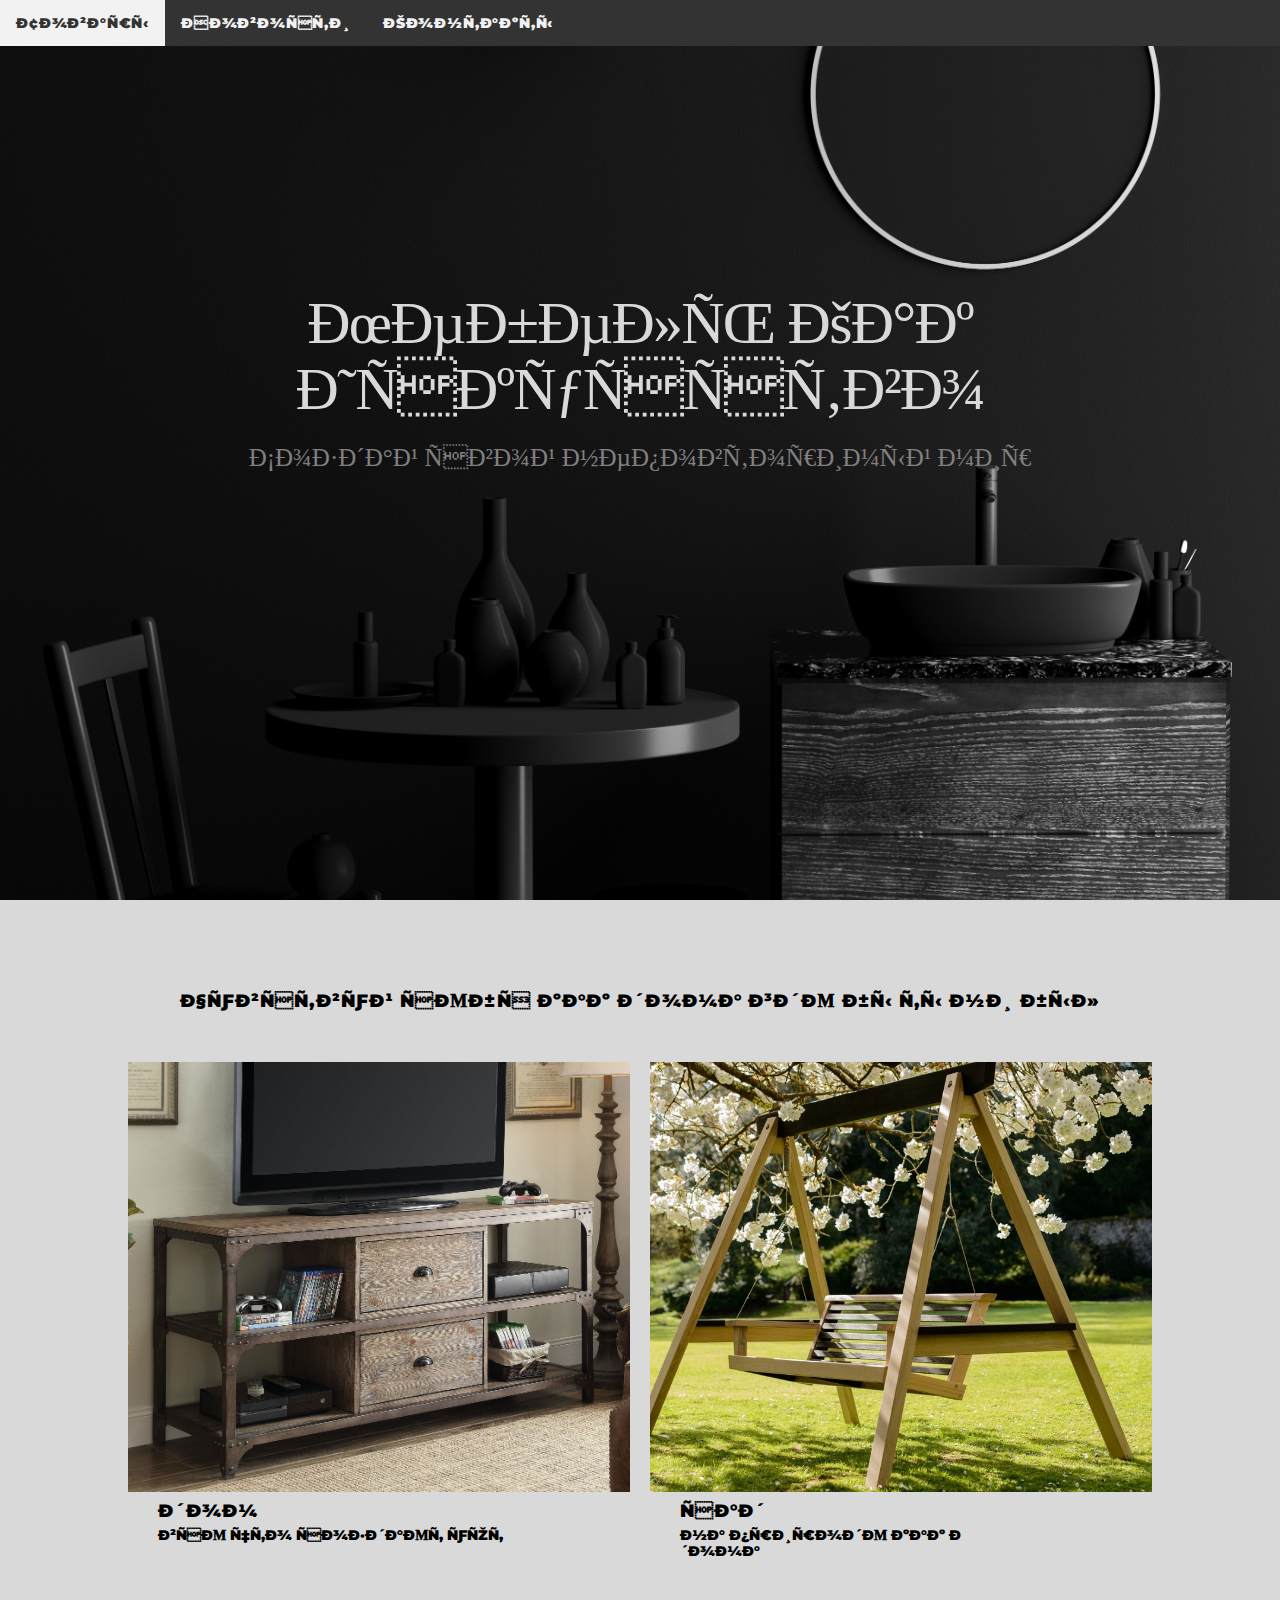
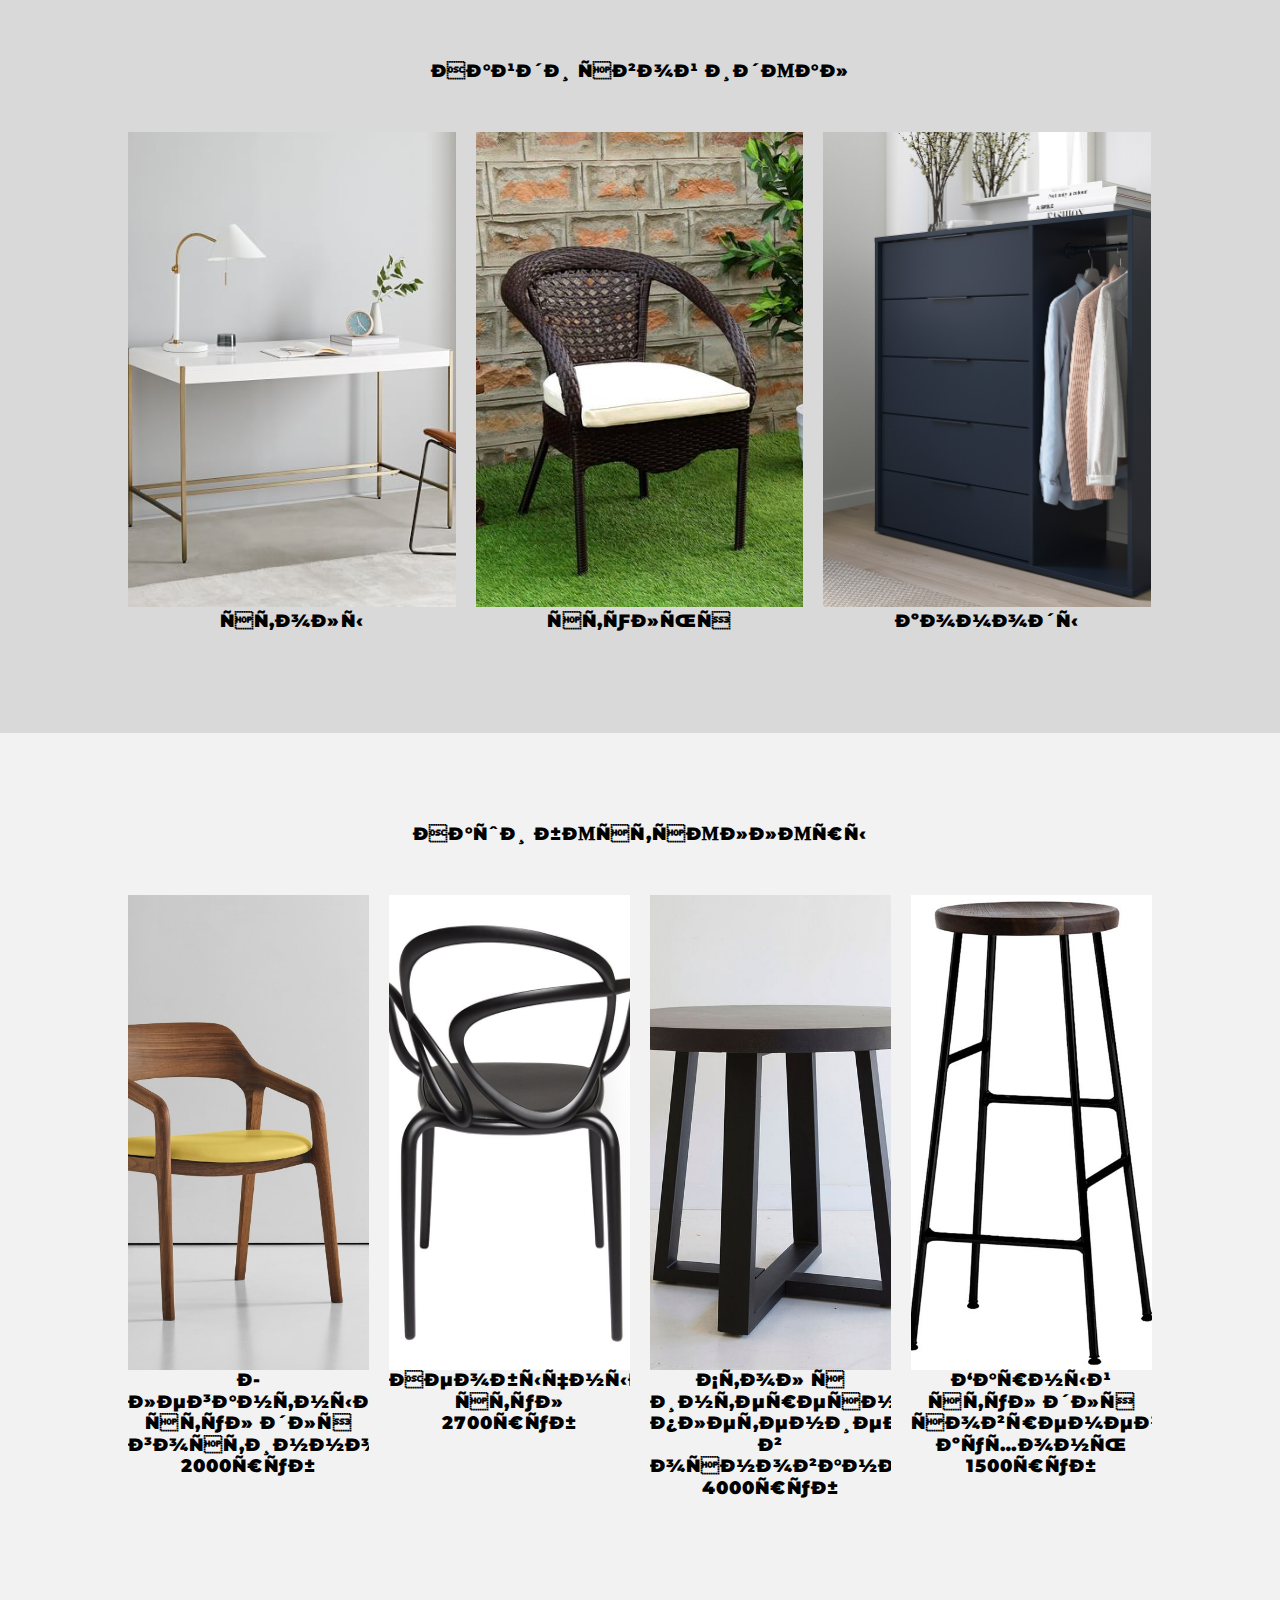
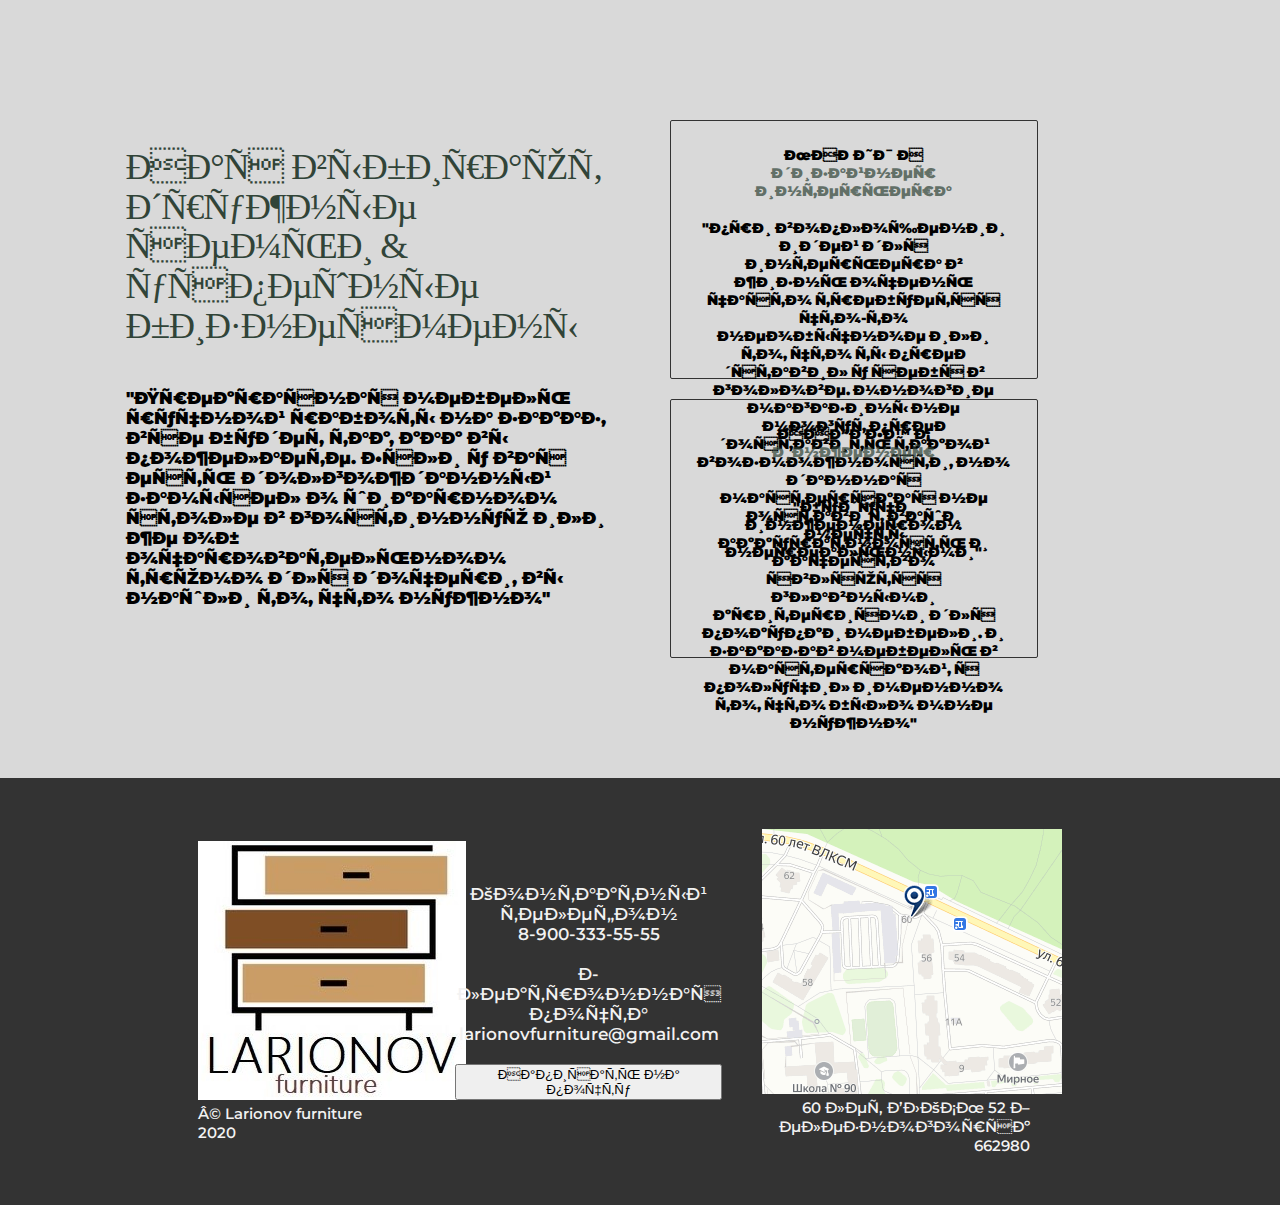
<file: index.html>
<!DOCTYPE html>
<html lang="ru">
	<head>
		<meta charset=UTF-8">
		<title>Furniture Shop</title>
		<link href="https://fonts.googleapis.com/css?family=Montserrat:100" rel="stylesheet">
		<link rel="stylesheet" href="css/styles.css">
	</head>
	<body>
		<div class="navbar">
			<a href="product.html">Товары</a>
			<a href="#news">Новости</a>
			<a href="contacts.html">Контакты</a>
		</div>
		<main class="content-w" id="main-content" role="main">
			<div id="home">
				<div id="shopify-section-1" class="shopify-section">
					<div class="content-text">
						<h1 class="content-title">Мебель Как Искусство<h1>
						<h2 class="content-heading">Создай свой неповторимый мир</h2>
					</div>
					<a class="back_to_top" title="Наверх">&uarr;</a>
					<img src="css/main background.jpeg" alt class="content-image">
				</div>
				<script>
					(function() {
						'use strict';

						function trackScroll() {
							var scrolled = window.pageYOffset;
							var coords = document.documentElement.clientHeight;

								if (scrolled > coords) {
									goTopBtn.classList.add('back_to_top-show');
								}
								if (scrolled < coords) {
									goTopBtn.classList.remove('back_to_top-show');
								}
						}

						function backToTop() {
							if (window.pageYOffset > 0) {
								window.scrollBy(0, -80);
								setTimeout(backToTop, 0);
							}
						}

						var goTopBtn = document.querySelector('.back_to_top');

						window.addEventListener('scroll', trackScroll);
						goTopBtn.addEventListener('click', backToTop);
					})();
				</script>
				<div id="shopify-section-2" class="shopify-section">
					<div class="sec-section">
						<div class="sec-container">
							<h2 class="sec-heading">Чувствуй себя как дома где бы ты ни был</h2>
							<div class="sec-flex-container">
								<div class="sec-flex-item">
									<div class="sec-flex-item-content">
										<div class="scale">
											<a href="#gtdg">
												<img src="css/home-left.jpg" alt class="sec-image scale">
											</a>
										</div>
										<div class="box">
											<div><p class="sec-title">дом</p></div>
											<div><p class="sec-subheading">все что создает уют</p></div>
										</div>
									</div>
								</div>
								<div class="sec-flex-item">
									<div class="sec-flex-item-content">
										<div class="scale">
											<a href="#jfj">
												<img src="css/gard-right.jpg" alt class="sec-image scale">
											</a>
										</div>
										<div class="box">
											<div><p class="sec-title">сад</p></div>
											<div><p class="sec-subheading">на природе как дома</p></div>
										</div>
									</div>
								</div>
							</div>
						</div>
					</div>
				</div>
				<div id="shopify-section-3" class="shopify-section">
					<div class="th-section">
						<div class="th-container">
							<h2 class="sec-heading">Найди свой идеал</h2>
							<div class="th-flex-container">
								<div class="th-flex-item">
									<div class="th-flex-item-content">
										<div class="scale">
											<a href="#jdjdb">
												<img src="css/desk.jpg" class="th-image scale">
											</a>
										</div>
										<p class="th-title">столы</p>
									</div>
								</div>
								<div class="th-flex-item">
									<div class="th-flex-item-content">
										<div class="scale">
											<a href="#ijv">
												<img src="css/chairs2.jpg" class="th-image scale">
											</a>
										</div>
										<p class="th-title">стулья</p>
									</div>
								</div>
								<div class="th-flex-item">
									<div class="th-flex-item-content">
										<div class="scale">
											<a href="#jfv">
												<img src="css/commode.jpg" class="th-image scale">
											</a>
										</div>
										<p class="th-title">комоды</p>
									</div>
								</div>
							</div>
						</div>
					</div>
				</div>
				<div id="shopify-section-4" class="shopify-section">
					<div class="th-section">
						<div class="th-container">
							<h2 class="sec-heading">Наши бестселлеры</h2>
							<div class="th-flex-container">
								<div class="fo-flex-item">
									<div class="th-flex-item-content">
										<img src="css/chair1.jpg" class="th-image">
										<p class="fo-title">Элегантный стул для гостинной</p>
										<p class="fo-title">2000руб</p>
									</div>
								</div>
								<div class="fo-flex-item">
									<div class="th-flex-item-content">
										<img src="css/chair2.jpg" class="th-image">
										<p class="fo-title">Необычный стул</p>
										<p class="fo-title">2700руб</p>
									</div>
								</div>
								<div class="fo-flex-item">
									<div class="th-flex-item-content">
										<img src="css/table1.jpg" class="th-image">
										<p class="fo-title">Стол с интересным плетением в основании</p>
										<p class="fo-title">4000руб</p>
									</div>
								</div>
								<div class="fo-flex-item">
									<div class="th-flex-item-content">
										<img src="css/stool1.jpg" class="th-image">
										<p class="fo-title">Барный стул для современных кухонь</p>
										<p class="fo-title">1500руб</p>
									</div>
								</div>
							</div>
						</div>
					</div>
				</div>
				<div id="shopify-section-5" class="shopify-section">
					<div class="fi-section">
						<div class="fi-container">
							<div class="fi-flex-container">
								<div class="fi-flex-iteml">
									<h1 class="fi-heading">
										Нас выбирают
										<br>
										  дружные семьи & успешные бизнесмены
									<h1>
									<div class="fi-slider">
									<p class="fi-slider-text">"Прекрасная мебель ручной работы на заказ, все будет так, как вы пожелаете. Если у вас есть долгожданный замысел о шикарном столе в гостинную или же об очаровательном трюмо для дочери, вы нашли то, что нужно"</p>
									</div>
								</div>
								<div class="fi-flex-itemr">
									<div class="fi-flex-container2">
										<div class="fi-flex-item2">
											<div class="fi-flex-item-content">
												<div class="fi-text-container">
													<p class="fi-name">МАРИЯ Н</p>
													<p class="fi-job-title">дизайнер интерьера</p>
													<p class="fi-text">"при воплощении идей для интерьера в жизнь очень часто требуется что-то необычное или то, что ты представил у себя в голове. многие магазины не могут предоставить такой возможности, но данная мастерская не оставит ваши мечты нереальными"</p>
												</div>
											</div>
										</div>
										<div class="fi-flex-item2">
											<div class="fi-flex-item-content">
												<div class="fi-text-container">
													<p class="fi-name">АНДРЕЙ С</p>
													<p class="fi-job-title">инженер</p>
													<p class="fi-text">"будучи инженером аккуратность и качество являются главными критериями для покупки мебели. и заказав мебель в мастерской, я получил именно то, что было мне нужно"</p>
												</div>
											</div>
										</div>
									</div>
								</div>
							</div>
						</div>
					</div>
				</div>
			</div>	
		</main>
		<footer role="content-info">
			<div id="shopify-section-footer" class="shopify-section">
				<div id="footer">
					<div class="top">
						<div class="container">
							<div class="footer-flex-container">
								<div class="footer-flex-iteml">
									<img src="css/logo1.jpg" class="custom-footer-logo">
									<div class="address">© Larionov furniture<br>2020</div>
								</div>
								<div class=footer-flex-itemc>
									<!<img src="css/map1.png" class="icon instagram">
									<div class="address">Контактный телефон<br>8-900-333-55-55<br><br>Электронная почта<br>larionovfurniture@gmail.com</div><br>
									<button id="myBtn">Написать на почту</button>
									<div id="myModal" class="modal">
										<div class="modal-content">
											<span class="close">&times;</span>
											<p>larionovfurniture@gmail</p><br><br>
											<p>перейдите по ссылке</p><br>
											<a href="https://www.google.com/intl/ru/gmail/about/"><p>GMAIL вход</p></a>
										</div>
									</div>
								</div>
								<script>
									let modal = document.getElementById("myModal");


									let btn = document.getElementById("myBtn");


									let span = document.getElementsByClassName("close")[0];


									btn.onclick = function() {
										modal.style.display = "block";
									}


									span.onclick = function() {
										modal.style.display = "none";
									}


									window.onclick = function(event) {
										if (event.target == modal) {
											modal.style.display = "none";
										}
									}
								</script>
								<div class=footer-flex-itemr>
									<img src="css/map2.png" class="icon instagram">
									<div class="address">60 лет ВЛКСМ 52 Железногорск <br>662980</div>
								</div>
							</div>	
						</div>
					</div>
				</div>
			</div>
		</footer>
	</body>
</html>
</file>
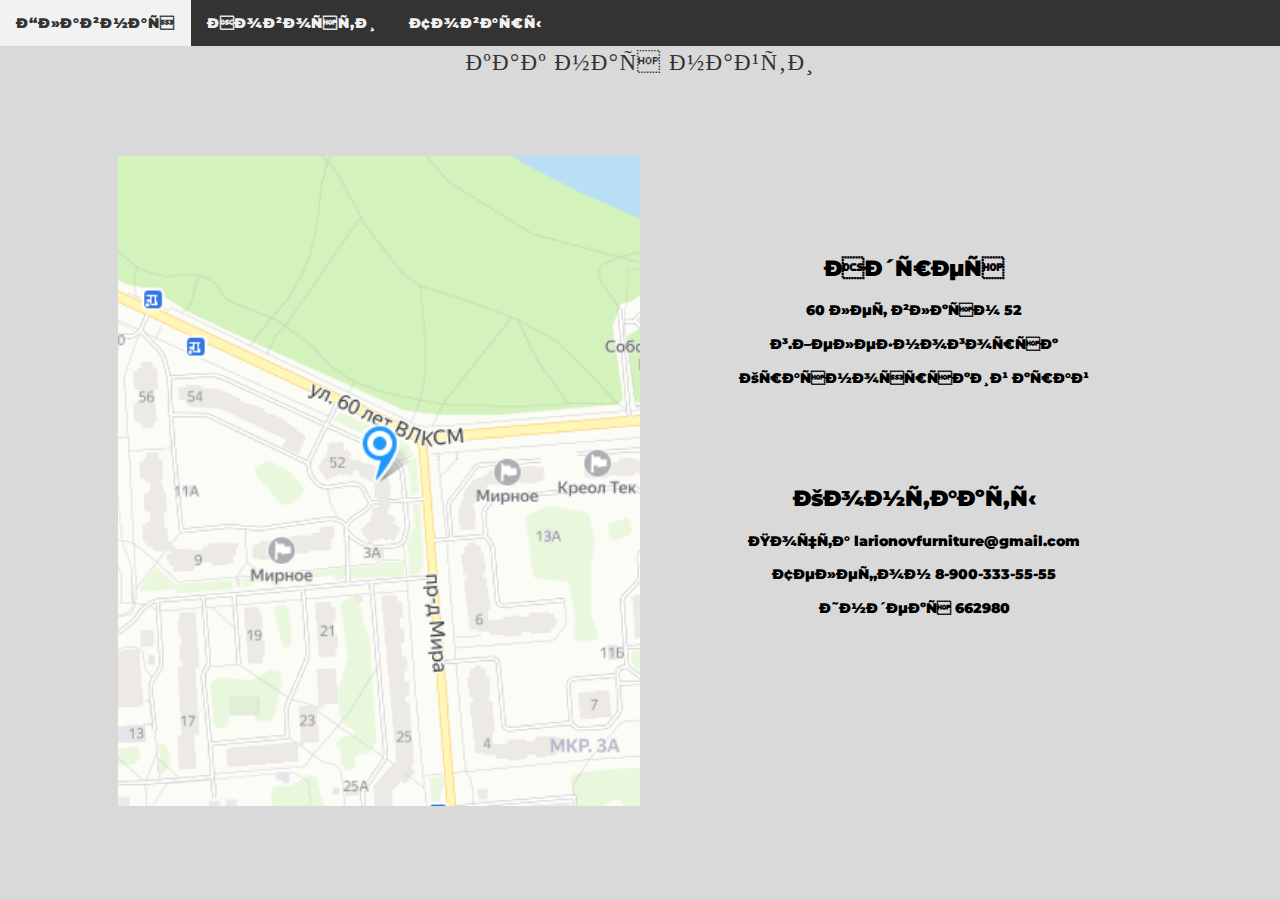
<file: contacts.html>
<!DOCTYPE html>
<html lang="ru">
	<head>
		<meta charset=UTF-8">
		<title>Contacts</title>
		<link href="https://fonts.googleapis.com/css?family=Montserrat:100" rel="stylesheet">
		<link rel="stylesheet" href="css/styles2.css">
	</head>
	<body>
		<div class="navbar">
			<a href="index.html">Главная</a>
			<a href="#news">Новости</a>
			<a href="product.html">Товары</a>
		</div>
		<div id="shopify-section-2" class="shopify-section">
			<div class="sec-section">
				<div class="sec-container">
					<h2 class="sec-heading">как нас найти</h2>
					<div class="sec-flex-container">
						<div class="sec-flex-item">
							<div class="sec-flex-item-content">
								<div class="scale">
									<a href="#gtdg">
										<img src="css/map3.png" alt class="sec-image scale">
									</a>
								</div>
							</div>
						</div>
						<div class="sec-flex-item">
							<div class="sec-flex-item-content">
								<div><h2 class="sec-subheading">Адрес</h2></div>
								<div><p class="sec-subhead">60 лет влксм 52<br><br>г.Железногорск<br><br>Красноярский край</p></div>
								<div><h2 class="sec-subheading">Контакты</h2></div>
								<div><p class="sec-subhead">Почта larionovfurniture@gmail.com<br><br>Телефон 8-900-333-55-55<br><br>Индекс 662980</p></div>
							</div>
						</div>
					</div>
				</div>
			</div>
		</div>
		
	</body>
</html>
</file>
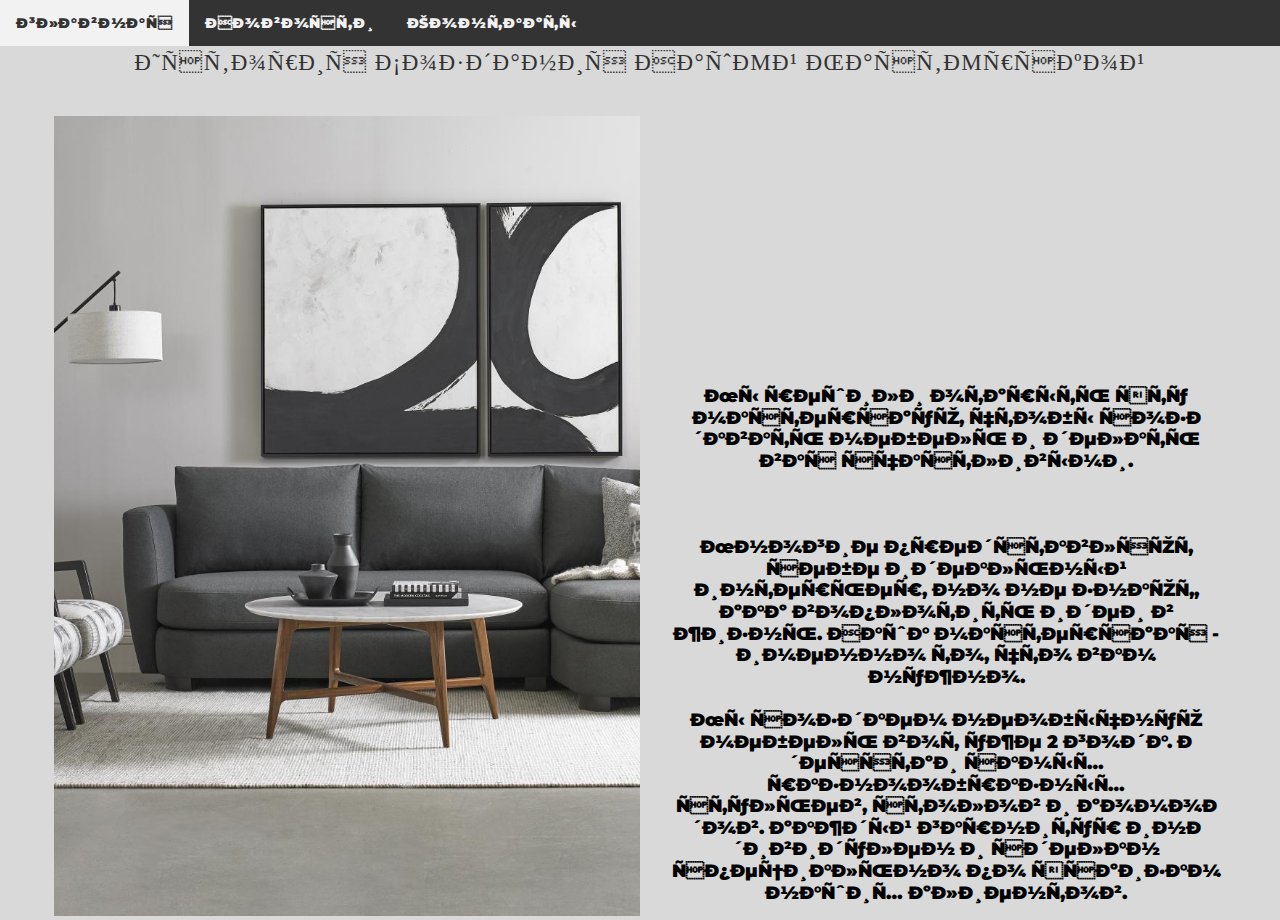
<file: product.html>
<!DOCTYPE html>
<html lang="ru">
	<head>
		<meta charset=UTF-8">
		<title>Product</title>
		<link href="https://fonts.googleapis.com/css?family=Montserrat:100" rel="stylesheet">
		<link rel="stylesheet" href="css/styles1.css">
	</head>
	<body>
		<div class="navbar">
			<a href="index.html">главная</a>
			<a href="#news">Новости</a>
			<a href="contacts.html">Контакты</a>
		</div>
		<div id="shopify-section-2" class="shopify-section">
			<div class="sec-section">
				<div class="sec-container">
					<h2 class="sec-heading">История Создания Нашей Мастерской</h2>
					<div class="sec-flex-container">
						<div class="sec-flex-item">
							<div class="sec-flex-item-content">
								<div class="scale">
									<a href="#gtdg">
										<img id="image" src="css/back4.jpg" alt class="sec-image scale" onClick="imgsrc();">
									</a>
								</div>
							</div>
							<script>
								var i = 0;
	
								var image = document.getElementById("image");
	
								var imgs = new Array("css/back2.jpg","css/back3.jpg", "css/back4.jpg", "css/back1.jpg");
	
								function imgsrc() {
									i++;
									image.src = imgs[i % 4];
								}
							</script>
						</div>
						<div class="sec-flex-item">
							<div class="sec-flex-item-content">
								<div><p class="sec-subheading">Мы решили открыть эту мастерскую, чтобы создавать мебель и делать вас счастливыми.<br><br><br><br> Многие представляют себе идеальный интерьер, но не знают, как воплотить идеи в жизнь. Наша мастерская - именно то, что вам нужно.<br><br> Мы создаем необычную мебель вот уже 2 года. десятки самых разнообразных стульев, столов и комодов. каждый гарнитур индивидулен и сделан специально по эскизам наших клиентов.</p></div>
							</div>
						</div>
					</div>
				</div>
			</div>
		</div>
		
	</body>
</html>
</file>
<file: css/styles.css>
* {
    box-sizing: border-box;
}

html, body, div, p, img, footer,section {
    margin: 0;
    padding: 0;
    border: 0;
	vertical-align: baseline;
}

.container {
	margin: auto;
}

.navbar {
    overflow: hidden;
    background-color: #333;
    position: fixed;
    top: 0;
    width: 100%;
	z-index: 99999;
}

.navbar a {
    float: left;
    display: block;
	text-decoration: none;
    color: #f2f2f2;
    text-align: center;
    padding: 14px 16px;
	letter-spacing: 0.06em;
    text-transform: uppercase;
    font-weight: 1000;
    font-size: 14px;
	font-family: Montserrat;
	transition-duration: 0.4s;
}
.navbar a:hover {
    background: #f2f2f2;
	text-decoration: none;
    color: #333;
	letter-spacing: 0.06em;
    text-transform: uppercase;
    font-weight: 1000;
    font-size: 14px;
	font-family: Montserrat
}

.content-w {
    background: #d9d9d9;
}

.content-text {
    position: absolute;
    top: 250px;
    text-align: center;
    max-width: 100%;
    width: 100%;
    padding: 0 50px;
}

.content-title {
    letter-spacing: -0.03em;
    font-weight: normal;
    font-size: 60px;
    margin-bottom: 5px;
	line-height: 110%;
	color: #d9d9d9;
}

.content-heading {
    font-size: 25px;
    color: #333;
    font-weight: normal;
	color: grey;
}

.content-image {
    max-width: 100%;
    height: 100vh;
    width: 100%;
    object-fit: cover;
	display: block;
}

.scale {
    display: inline-block;
    overflow: hidden; 
}
   
.scale img {
    transition: 1s;
    display: block; 
}
   
.scale img:hover {
    transform: scale(1.1);
}
   
.box div {
	display: inline-block;
}

.sec-container {
    max-width: calc(80% + 20px);
    margin: 0 auto;
    padding-top: 90px;
}

.sec-heading {
    text-align: center;
    padding-bottom: 40px;
    margin: 0;
	color: black;
	letter-spacing: 0.06em;
    text-transform: uppercase;
    font-weight: 1000;
    font-size: 18px;
	font-family: Montserrat;
}

.sec-flex-container {
    display: flex;
    flex-wrap: wrap;
}

.sec-flex-item-content {
    position: relative;
    overflow: hidden;
}

.sec-flex-item {
    width: 50%;
    padding: 10px;
}

.sec-image {
    width: 100%;
    height: 430px;
    object-fit: cover;
    display: block;
}

.sec-title {
    display: block;
    width: 100%;
    color: black;
    font-weight: 900;
    margin: 0;
    padding: 5px 120px 0 30px;
    line-height: 1.2;
	position: relative;
	letter-spacing: 0.06em;
    text-transform: uppercase;
    font-size: 18px;
	font-family: Montserrat;
}

.sec-subheading {
    display: block;
    width: 100%;
    color: black;
    margin: 0;
    padding: 4px 120px 0 30px;
    line-height: 1.2;
	position: relative;
	text-transform: uppercase;
    font-weight: 1000;
    font-size: 14px;
	font-family: Montserrat;
}

.th-container {
    max-width: calc(80% + 20px);
    margin: 0 auto;
    padding: 90px 0;
}

.th-flex-container {
    display: flex;
    flex-wrap: wrap;
}

.th-flex-item {
    width: 33.3%;
    padding: 10px;
}

.th-flex-item-content {
    position: relative;
    overflow: hidden;
}

.th-image {
    max-width: 100%;
    height: 475px;
    width: 100%;
    object-fit: cover;
    display: block;
}

.th-title {
    display: block;
    width: 100%;
    color: black;
    margin: 0;
    line-height: 1.2;
	position: relative;
	letter-spacing: 0.06em;
    text-transform: uppercase;
    font-weight: 1000;
    font-size: 18px;
	font-family: Montserrat;
	text-align: center;
}

#shopify-section-4 {
	background-color: #f2f2f2;
}

.fo-flex-item {
    width: 25%;
    padding: 10px;
}

.fo-title {
    margin: 0;
	display: block;
    width: 100%;
    color: black;
    line-height: 1.2;
	position: relative;
	letter-spacing: 0.06em;
    font-weight: 1000;
    font-size: 18px;
	font-family: Montserrat;
	text-align: center;
}

.fi-container {
    margin: 0 auto;
    padding: 90px 15px;
    max-width: calc(80% + 75px);
}

.fi-flex-container {
    display: flex;
    flex-wrap: wrap;
    align-items: center;
    width: 100%;
}

.fi-flex-iteml {
    width: 50%;
    padding: 20px;
}

.fi-heading {
	font-weight: normal;
    font-size: 36px;
    letter-spacing: -0.03em;
    color: #314438;
    padding-bottom: 20px;
	line-height: 110%;
	margin: 0 0 0.5em;
    font-family: 'Frank Ruhl Libre', serif;
}

.fi-slider {
    position: relative;
    display: block;
}

.fi-slider-text {
    font-size: 17px;
    color: black;
    margin: 0;
	font-weight: 1000;
	font-family: Montserrat;
}

.fi-flex-itemr {
    width: 40%;
    padding: 20px;
}

.fi-flex-container2 {
    display: flex;
    flex-wrap: wrap;
    width: 100%;
	
}

.fi-flex-item2 {
    width: 100%;
    padding: 10px;
}

.fi-flex-item-content {
    border: 1px solid #333;
    border-radius: 2px;
    text-align: center;
    padding: 25px;
	height: 259px;
}

.fi-name {
    font-size: 14px;
    color: black;
    margin: 0;
	font-weight: 1000;
	font-family: Montserrat;
}

.fi-job-title {
    color: #314438;
    opacity: 0.7;
    margin: 0;
    padding-bottom: 8px;
    min-height: 55px;
	font-weight: 1000;
    font-size: 14px;
	font-family: Montserrat;
}

.fi-text {
    color: black;
    margin: 0;
    letter-spacing: 0;
    word-spacing: -1px;
	font-weight: 1000;
    font-size: 14px;
	font-family: Montserrat;
}


#footer {
	width: 100%; 
	color: #f2f2f2; 
	margin: 0; 
	background-color: #333; 
	border-top: 1px solid rgba(0,0,0,0); 
	font-weight: 550;
    font-size: 15px;
	font-family: Montserrat;
}

#footer .top {
	padding: 2em 0;
}

#footer .container {
	max-width: 80%;
}

.footer-flex-container {
    display: flex;
    flex-wrap: wrap;
    align-items: center;
    width: 100%;
}

.footer-flex-iteml {
    width: 30%;
    padding: 20px;
	padding-left: 70px;
}

.footer-flex-itemc{
	width: 30%;
    padding: 20px;
	text-align: center;
	font-size: 17px;
}

.footer-flex-itemr {
    width: 30%;
    padding: 20px;
	text-align: right;
}

#footer .left-section{
	width: 40%;
	padding-right: 50px;
	margin: 0;
    padding: 0;
    border: 0;
	vertical-align: baseline;
}

#footer .right-section{
	width: 40%;
	
}
	
#footer .wrapper {
	width: 100%; 
}
	
#footer a:hover {
	color: #8dc0d2;
}

#footer .title {
	line-height: 150%; 
	font-weight: 500; 
	letter-spacing: 0.05em; 
	font-size: 1.3em; 
	margin-bottom: 0.2em; 
	text-transform: uppercase;
}

.back_to_top { /* при загрузке страницы*/
	position: fixed;
	bottom: 80px;
	right: 40px;
	z-index: 9999;
	width: 40px;
	height: 30px;
	text-align: center;
	line-height: 30px;
	background: #333;
	color: #f2f2f2;
	cursor: pointer;
	border-radius: 2px;
	display: none;
}

.back_to_top:hover {
	background: #f2f2f2;
	color: #333;
}

.back_to_top-show { /*появляется на экране*/
	display: block;
}

.button {
	letter-spacing: 0;
    word-spacing: -1px;
	font-weight: 1000;
    font-size: 16px;
	font-family: Montserrat;
	text-decoration: none;
	color:#333;
}

.modal {
	display: none;
	position: fixed;
	z-index: 999999;
	left: 0;
	top: 0;
	width: 100%;
	height: 100%;
	overflow: auto;
}


.modal-content {
	margin: 15% auto;
	padding: 60px 60px 60px 60px;
	border: 1px solid #888;
	width: 25%;
	height: 25%;
	background-color: #f2f2f2;
	z-index: 999999;
	text-decoration: none;
}

.modal-content p {
	color: #333;
	text-align: center;
	letter-spacing: 0;
    word-spacing: -1px;
	font-weight: 1000;
    font-size: 16px;
	font-family: Montserrat;
	text-decoration: none;
}


.close {
	color: #aaa;
	float: right;
	font-size: 28px;
	font-weight: bold;
}

.close:hover,
.close:focus {
	color: black;
	text-decoration: none;
	cursor: pointer;
}
</file>
<file: css/styles2.css>
* {
	box-sizing: border-box;
}

body {
	background: #d9d9d9;
}

div{
	margin: 0;
    padding: 0;
    border: 0;
    font-size: 100%;
    vertical-align: baseline;
	display: block;
}

html, body, div, p, img, footer,section {
    margin: 0;
    padding: 0;
    border: 0;
}

.navbar {
    overflow: hidden;
    background-color: #333;
    position: fixed;
    top: 0;
	left: 0;
    width: 100%;
	z-index: 99999;
}

.navbar a {
    float: left;
    display: block;
	text-decoration: none;
    color: #f2f2f2;
    text-align: center;
    padding: 14px 16px;
	letter-spacing: 0.06em;
    text-transform: uppercase;
    font-weight: 1000;
    font-size: 14px;
	font-family: Montserrat;
	transition-duration: 0.4s;
}
.navbar a:hover {
    background: #f2f2f2;
	text-decoration: none;
    color: #333;
	letter-spacing: 0.06em;
    text-transform: uppercase;
    font-weight: 1000;
    font-size: 14px;
	font-family: Montserrat
}


.product-wrap {
    margin: 0;
    overflow: visible;
}

.product-gallery{
	width: 50%;
    position: relative;
    z-index: 4;
}

.product-info{
    width: 50%;
    max-width: 60.8em;
    padding: 3em 5em 2.5em;
    position: relative;
}

.sec-container {
    max-width: calc(80% + 20px);
    margin: 0 auto;
    padding-top: 50px;
}

.sec-heading {
    text-align: center;
    padding-bottom: 80px;
    margin: 0;
	color: black;
	letter-spacing: 0.06em;
    text-transform: uppercase;
    font-weight: 500;
	color: #333;
    font-size: 23px;
	font-family: 'Frank Ruhl Libre';
	/*font-family: Montserrat;*/
}

.sec-flex-container {
    display: flex;
    flex-wrap: wrap;
}

.sec-flex-item-content {
    position: relative;
    overflow: hidden;
}

.sec-flex-item {
    width: 50%;
	/*align-items: center;*/
    
}

.sec-image {
    width: 100%;
    height: 650px;
    object-fit: cover;
    display: block;
}

.sec-title {
    display: block;
    width: 100%;
    color: black;
    font-weight: 1000;
    margin: 0;
    padding: 5px 120px 0 30px;
    line-height: 1.2;
	position: relative;
	letter-spacing: 0.06em;
    text-transform: uppercase;
    font-size: 18px;
	font-family: Montserrat;
}

.sec-subheading {
    display: block;
    width: 100%;
    color: black;
    margin: 0;
    padding: 100px 4px 0px 30px;
    line-height: 1.2;
	position: relative;
    font-weight: 1000;
    font-size: 22px;
	font-family: Montserrat;
	text-align: center;
	
}

.sec-subhead {
    display: block;
    width: 100%;
    color: black;
    margin: 0;
    padding: 20px 4px 0px 30px;
    line-height: 1.2;
	position: relative;
    font-weight: 1000;
    font-size: 14px;
	font-family: Montserrat;
	text-align: center;
	
}


.scale {
    display: inline-block;
    overflow: hidden; 
}
   
.scale img {
    transition: 1s;
    display: block; 
}
   
.scale img:hover {
    transform: scale(1.8);
}
</file>
<file: css/styles1.css>
* {
	box-sizing: border-box;
}

body {
	background: #d9d9d9;
}

div{
	margin: 0;
    padding: 0;
    border: 0;
    font-size: 100%;
    vertical-align: baseline;
	display: block;
}

html, body, div, p, img, footer,section {
    margin: 0;
    padding: 0;
    border: 0;
}

.navbar {
    overflow: hidden;
    background-color: #333;
    position: fixed;
    top: 0;
    width: 100%;
	z-index: 99999;
}

.navbar a {
    float: left;
    display: block;
	text-decoration: none;
    color: #f2f2f2;
    text-align: center;
    padding: 14px 16px;
	letter-spacing: 0.06em;
    text-transform: uppercase;
    font-weight: 1000;
    font-size: 14px;
	font-family: Montserrat;
	transition-duration: 0.4s;
}
.navbar a:hover {
    background: #f2f2f2;
	text-decoration: none;
    color: #333;
	letter-spacing: 0.06em;
    text-transform: uppercase;
    font-weight: 1000;
    font-size: 14px;
	font-family: Montserrat
}


.product-wrap {
    margin: 0;
    overflow: visible;
}

.product-gallery{
	width: 50%;
    position: relative;
    z-index: 4;
}

.product-info{
    width: 50%;
    max-width: 60.8em;
    padding: 3em 5em 2.5em;
    position: relative;
}

.sec-container {
    max-width: calc(90% + 20px);
    margin: 0 auto;
    padding-top: 50px;
}

.sec-heading {
    text-align: center;
    padding-bottom: 40px;
    margin: 0;
	color: black;
	letter-spacing: 0.06em;
    text-transform: uppercase;
    font-weight: 500;
	color: #333;
    font-size: 23px;
	font-family: 'Frank Ruhl Libre';
	/*font-family: Montserrat;*/
}

.sec-flex-container {
    display: flex;
    flex-wrap: wrap;
}

.sec-flex-item-content {
    position: relative;
    overflow: hidden;
}

.sec-flex-item {
    width: 50%;
    
}

.sec-image {
    width: 100%;
    height: 800px;
    object-fit: cover;
    display: block;
}

.sec-title {
    display: block;
    width: 100%;
    color: black;
    font-weight: 1000;
    margin: 0;
    padding: 5px 120px 0 30px;
    line-height: 1.2;
	position: relative;
	letter-spacing: 0.06em;
    text-transform: uppercase;
    font-size: 18px;
	font-family: Montserrat;
}

.sec-subheading {
    display: block;
    width: 100%;
    color: black;
    margin: 0;
    padding: 270px 4px 0px 30px;
    line-height: 1.2;
	position: relative;
    font-weight: 1000;
    font-size: 18px;
	font-family: Montserrat;
	text-align: center;
	
}

.scale {
    display: inline-block;
    overflow: hidden; 
}
   
.scale img {
    transition: 1s;
    display: block; 
}
   
.scale img:hover {
    transform: scale(1.1);
}
</file>
